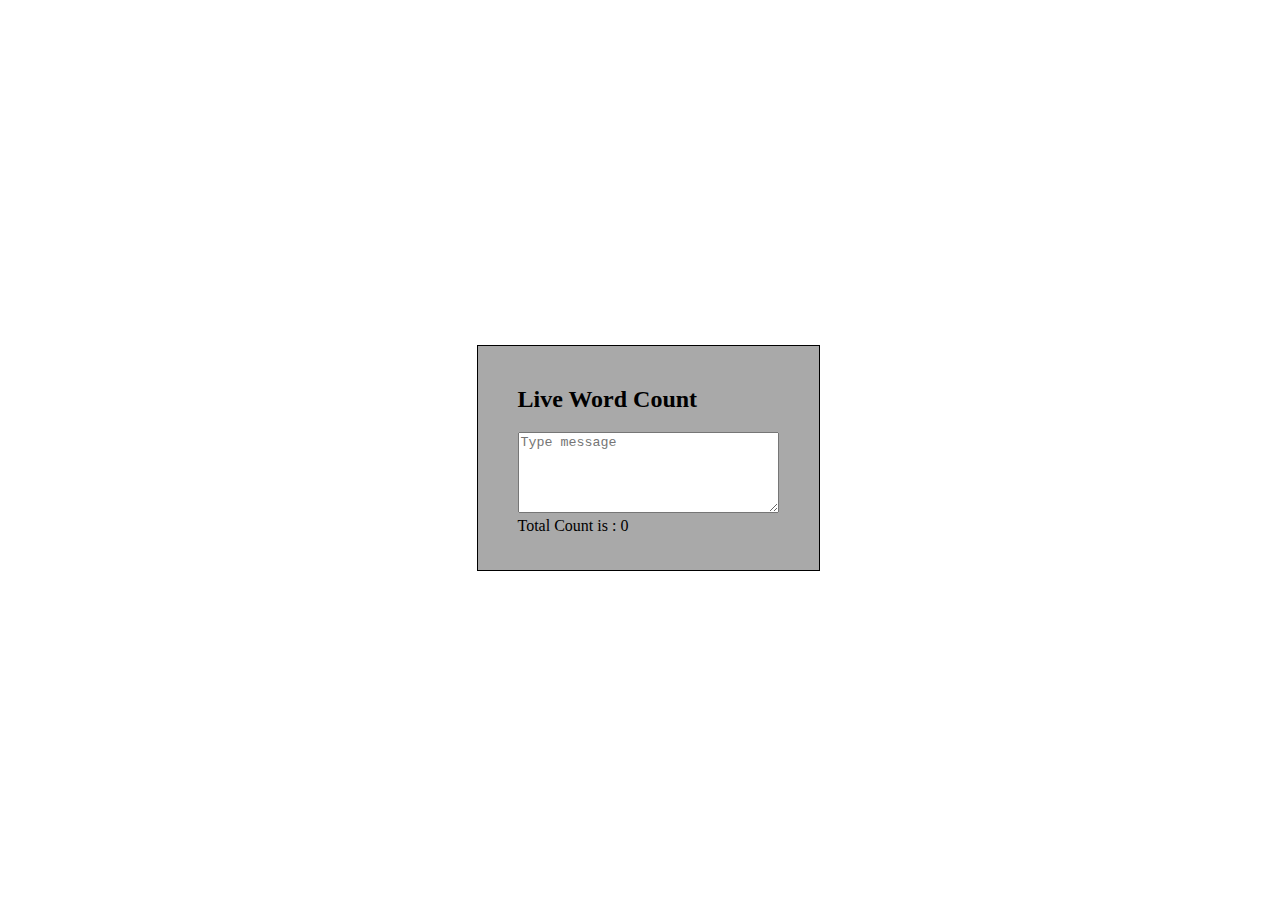
<file: Assignments/01_Character_Count.html>
<!DOCTYPE html>
<html lang="en">
  <head>
    <meta charset="UTF-8" />
    <meta name="viewport" content="width=device-width, initial-scale=1.0" />
    <title>Character Count</title>
    <style>
      body {
        width: 100vw;
        height: 100vh;
        display: flex;
        justify-content: center;
        align-items: center;
      }
      .outer {
        border: 1px solid black;
        padding: 20px 40px 35px 40px;
        background-color: darkgrey;
      }
    </style>
  </head>
  <body>
    <div class="outer">
      <h2>Live Word Count</h2>
      <textarea
        id="area"
        id=""
        cols="30"
        rows="5"
        onkeydown="countofword()"
        placeholder="Type message"
      ></textarea>
      <div id="counts">Total Count is : 0</div>
    </div>

    <script>
      function countofword() {
        var text = document.getElementById("area").value;
        let words = text.trim();
        let count = words.length;
        document.getElementById("counts").innerHTML =
          "Total Count is : " + count;
      }
    </script>
  </body>
</html>
</file>
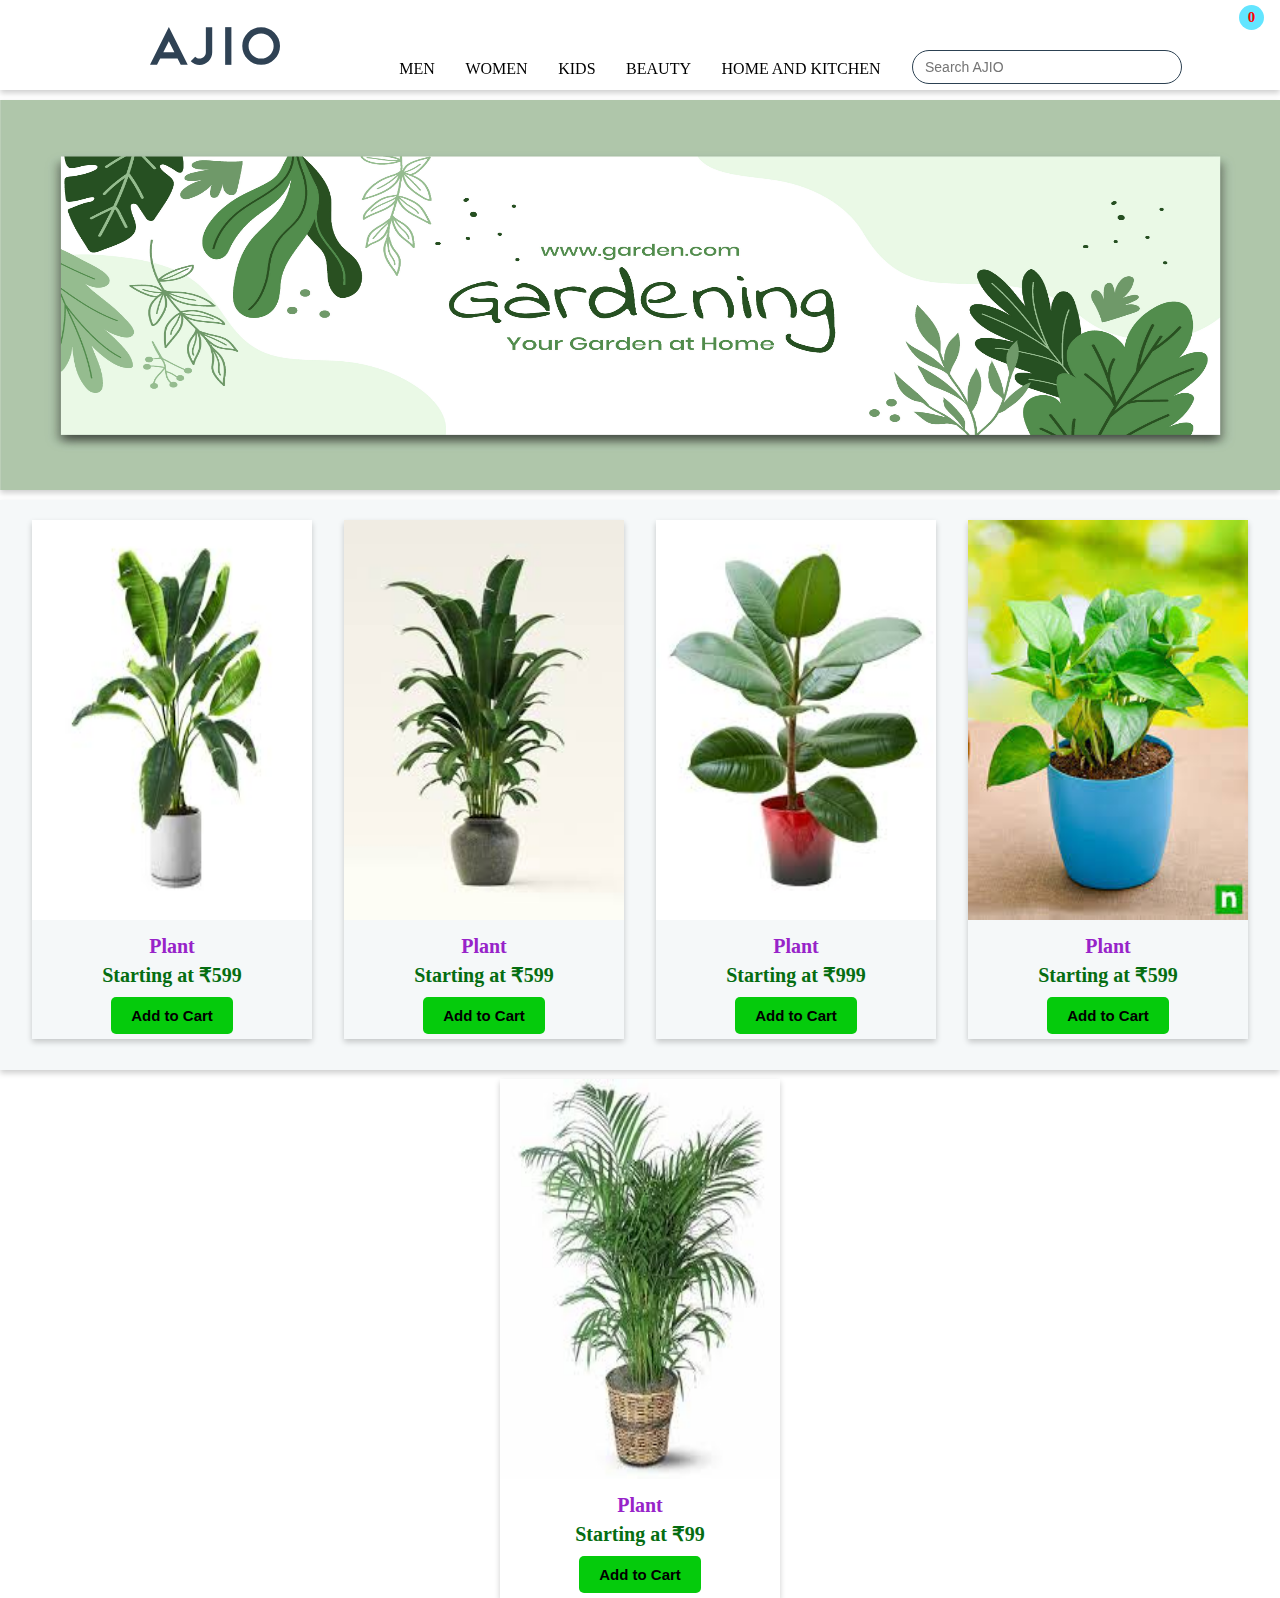
<file: Assignments/02_Cart_count_increaser.html>
<!DOCTYPE html>
<html lang="en">
  <head>
    <meta charset="UTF-8" />
    <meta name="viewport" content="width=device-width, initial-scale=1.0" />
    <title>Cart Count Increaser</title>
    <!-- <title>AJIO</title> -->
    <link
      rel="stylesheet"
      href="https://cdnjs.cloudflare.com/ajax/libs/font-awesome/6.6.0/css/all.min.css"
      integrity="sha512-Kc323vGBEqzTmouAECnVceyQqyqdsSiqLQISBL29aUW4U/M7pSPA/gEUZQqv1cwx4OnYxTxve5UMg5GT6L4JJg=="
      crossorigin="anonymous"
      referrerpolicy="no-referrer"
    />
    <style>
      * {
        margin: 0;
        padding: 0;
        box-sizing: border-box;
      }
      header {
        position: fixed;
        top: 0px;
        width: 100vw;
      }
      .navbar {
        display: flex;
        height: 90px;
        background-color: white;
      }
      .shaddow {
        box-shadow: 0 3px 6px 0 rgba(0, 0, 0, 0.2);
      }
      .navlogo {
        padding-top: 20px;
        width: 30%;
      }
      #logo {
        margin-left: 150px;
        margin-top: 7px;
        width: 130px;
        height: 38px;
      }
      .menu {
        width: 40%;
        margin-top: 60px;
      }
      ul,
      a {
        list-style-type: none;
        display: flex;
        justify-content: space-around;
        text-decoration: none;
        color: black;
      }
      a:hover {
        font-weight: 800;
      }
      #search {
        border: 1px solid #2c4152;
        border-radius: 17px;
        padding: 0 20px 0 12px;
        width: 270px;
        height: 34px;
        font-size: 14px;
        margin-top: 50px;
      }
      .right-nav {
        display: flex;
        justify-content: space-evenly;
        width: 30%;
      }
      .icon {
        font-size: 25px;
        margin-left: 10px;
        color: rgb(7, 11, 31);
        margin-top: 50px;
      }
      #cartCount {
        font-size: 15px;
        font-weight: 600;
        color: red;
        margin-left: 5px;
        background-color: rgb(99, 229, 255);
        display: inline-block;
        height: 25px;
        width: 25px;
        padding-top: 4px;
        /* padding: 7px; */
        border-radius: 50%;
      }
      #banner,
      .banner {
        display: block;
        width: 100%;
        height: 390px;
        background-color: rgb(245, 248, 249);
        margin-top: 100px;
      }
      section {
        margin-top: 10px;
        display: flex;
        height: 570px;
        background-color: rgb(245, 248, 249);
      }
      .container {
        width: 100%;
        display: flex;
        justify-content: space-evenly;
        flex-wrap: wrap;
      }
      .item {
        margin-top: 20px;
        margin-bottom: 20px;
        transition: transform 0.3s ease-in-out;
      }
      img {
        height: 400px;
        width: 280px;
        display: flex;
        justify-content: space-evenly;
      }
      h3 {
        margin-top: 15px;
        font-size: 20px;
        text-align: center;
        color: rgb(151, 35, 201);
      }
      span {
        margin-top: 5px;
        font-size: 20px;
        color: rgb(5, 109, 17);
        display: block;
        text-align: center;
      }
      p {
        margin-top: 10px;
        margin-bottom: 5px;
        font-size: 18px;
        color: rgb(7, 11, 31);
        display: block;
        text-align: center;
      }

      input[type="button"] {
        padding: 10px 20px;
        font-size: 15px;
        cursor: pointer;
        background-color: #05cb0c;
        color: black;
        border: none;
        border-radius: 5px;
        font-weight: 600;
      }
    </style>
  </head>
  <body>
    <header>
      <div class="navbar shaddow">
        <div class="navlogo">
          <img src="./image/Ajio-Logo.svg" alt="Logo" id="logo" />
        </div>
        <div class="menu">
          <ul>
            <li><a href="#">MEN</a></li>
            <li><a href="#">WOMEN</a></li>
            <li><a href="#">KIDS</a></li>
            <li><a href="#">BEAUTY</a></li>
            <li><a href="#">HOME AND KITCHEN</a></li>
          </ul>
        </div>
        <div class="right-nav">
          <input type="search" name="" id="search" placeholder="Search AJIO" />
          <span><i class="fa-solid fa-heart icon"></i></span>
          <span
            ><i class="fa-solid fa-bag-shopping icon"></i
            ><sup id="cartCount">0</sup></span
          >
        </div>
      </div>
    </header>
    <section class="banner shaddow">
      <img src="./image/7071067.jpg" alt="" id="banner" />
    </section>
    <section>
      <div class="container shaddow">
        <div class="item shaddow">
          <img src="./image/img1.jpg" alt="" />
          <h3>Plant</h3>
          <span><strong>Starting at ₹599</strong></span>
          <p><input type="button" onclick="addcart()" value="Add to Cart" /></p>
        </div>
        <div class="item shaddow">
          <img src="./image/img2.jpg" alt="" />
          <h3>Plant</h3>
          <span><strong>Starting at ₹599</strong></span>
          <p><input type="button" onclick="addcart()" value="Add to Cart" /></p>
        </div>
        <div class="item shaddow">
          <img src="./image/img3.jpg" alt="" />
          <h3>Plant</h3>
          <span><strong>Starting at ₹999</strong></span>
          <p><input type="button" onclick="addcart()" value="Add to Cart" /></p>
        </div>
        <div class="item shaddow">
          <img src="./image/img4.jpg" alt="" />
          <h3>Plant</h3>
          <span><strong>Starting at ₹599</strong></span>
          <p><input type="button" onclick="addcart()" value="Add to Cart" /></p>
        </div>
        <div class="item shaddow">
          <img src="./image/img5.jpg" alt="" />
          <h3>Plant</h3>
          <span><strong>Starting at ₹99</strong></span>
          <p><input type="button" onclick="addcart()" value="Add to Cart" /></p>
        </div>
      </div>
    </section>
    <script>
      let cartCount = 0;
      function addcart() {
        cartCount++;
        document.getElementById("cartCount").innerHTML = cartCount;
      }
    </script>
  </body>
</html>
</file>
